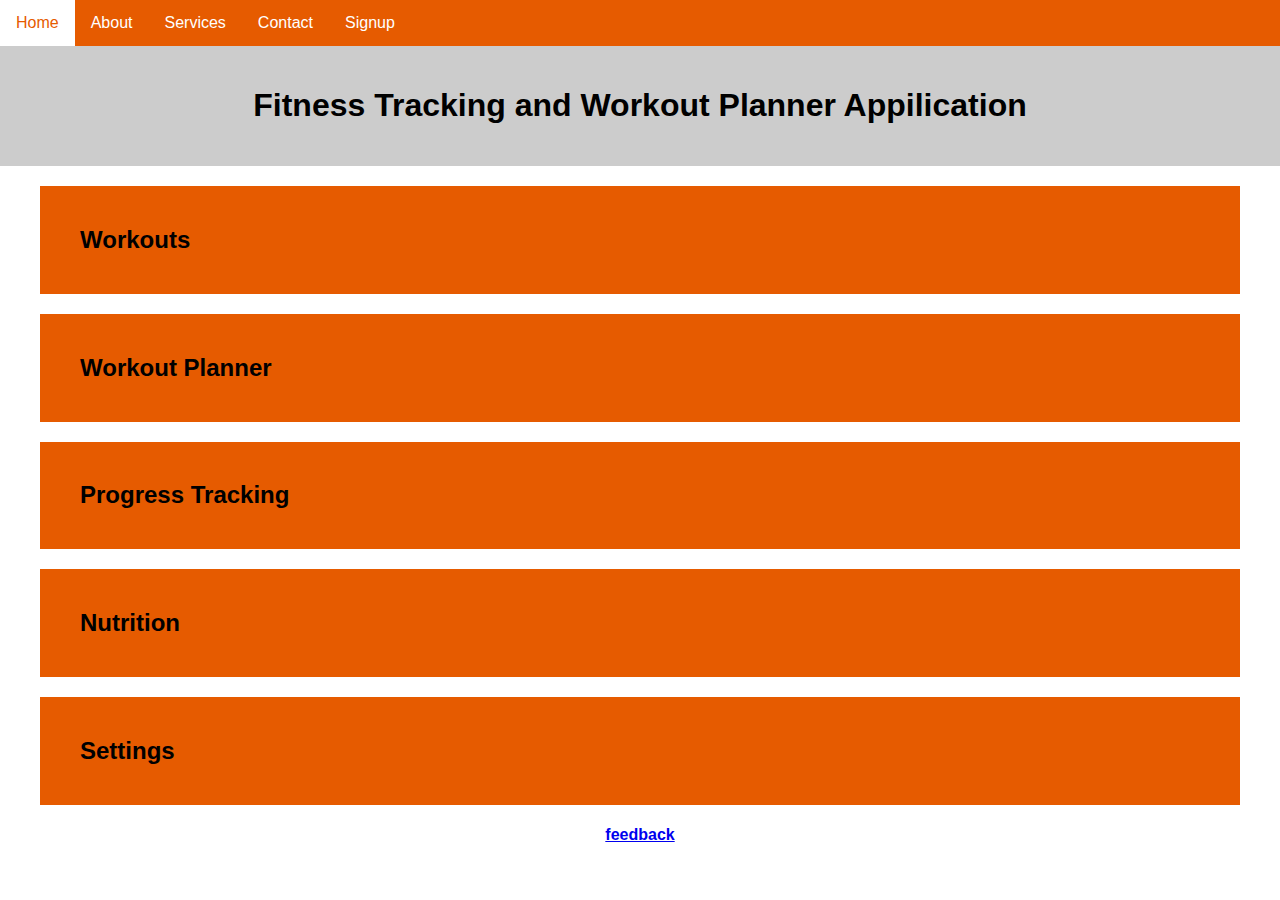
<file: index.html>
<!DOCTYPE html>
<html lang="en">
<head>
    <meta charset="UTF-8">
    <meta name="viewport" content="width=device-width, initial-scale=1.0">
    <title>Fitness Tracking and Workout Planner Appilication</title>
    <link rel="stylesheet" type="text/css" href="style.css">
</head>
<body>
    <nav class="navbar">
        <div class="menu-icon" onclick="toggleMenu( )">&#9776;</div>
        <ul class="nav-list" id="navList">
            <li><a href="index.html">Home</a></li>
            <li><a href="about.html">About</a></li>
            <li><a href="services.html">Services</a></li>
            <li><a href="contact.html">Contact</a></li>
            <li><a href="signup.html">Signup</a></li>
        </ul>
    </nav>
    <script src="script.js"></script>
  <header>
    <h1>Fitness Tracking and Workout Planner Appilication</h1>
  </header>
  <section id="workouts">
    <h2><a href="project2.html">Workouts</a></h2>
  </section>

  <section id="planner">
    <h2><a href="project3.html">Workout Planner</a></h2>
  </section>

  <section id="progress">
    <h2><a href="project4.html">Progress Tracking</a></h2>
  </section>

  <section id="nutrition">
    <h2><a href="project5.html">Nutrition</a></h2>
  </section>

  <section id="settings">
    <h2><a href="project6.html">Settings</a></h2>
  </section>
  <h4><a href="feedback.html">feedback</a></h4>
</body>
</html>
</file>
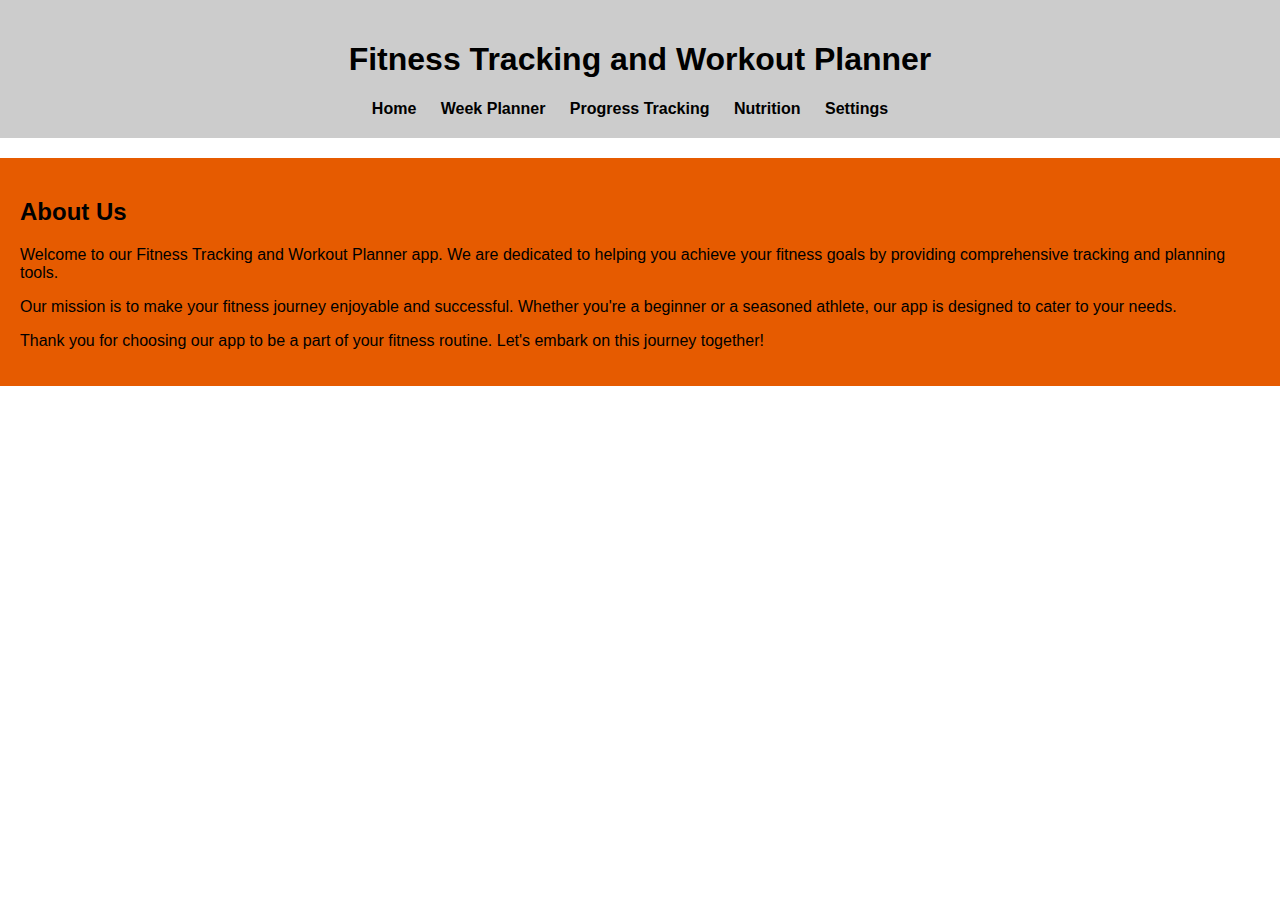
<file: about.html>
<!DOCTYPE html>
<html lang="en">
<head>
  <meta charset="UTF-8">
  <meta name="viewport" content="width=device-width, initial-scale=1.0">
  <title>Fitness App</title>
  <style>
    body {
  font-family: Arial, sans-serif;
  margin: 0;
}
header {
  background-color: #ccc;
  padding: 20px;
  text-align: center;
}
nav ul {
  list-style-type: none;
  margin: 0;
  padding: 0;
}
nav ul li {
  display: inline;
  margin-right: 20px;
}
nav a {
  text-decoration: none;
  color: black;
  font-weight: bold;
}
section {
  padding: 20px;
  margin: 20px 0;
  background-color:#e65b00;
}
  </style>
</head>
<body>
  <header>
    <h1>Fitness Tracking and Workout Planner</h1>
    <nav>
      <ul>
        <li><a href="index.html">Home</a></li>
        <li><a href="project3.html">Week Planner</a></li>
        <li><a href="project4.html">Progress Tracking</a></li>
        <li><a href="project5.html">Nutrition</a></li>
        <li><a href="project6.html">Settings</a></li>
      </ul>
    </nav>
  </header>

  <section id="about">
    <h2>About Us</h2>
    <p>Welcome to our Fitness Tracking and Workout Planner app. We are dedicated to helping you achieve your fitness goals by providing comprehensive tracking and planning tools.</p>
    <p>Our mission is to make your fitness journey enjoyable and successful. Whether you're a beginner or a seasoned athlete, our app is designed to cater to your needs.</p>
    <p>Thank you for choosing our app to be a part of your fitness routine. Let's embark on this journey together!</p>
  </section>
</body>
</html>
</file>
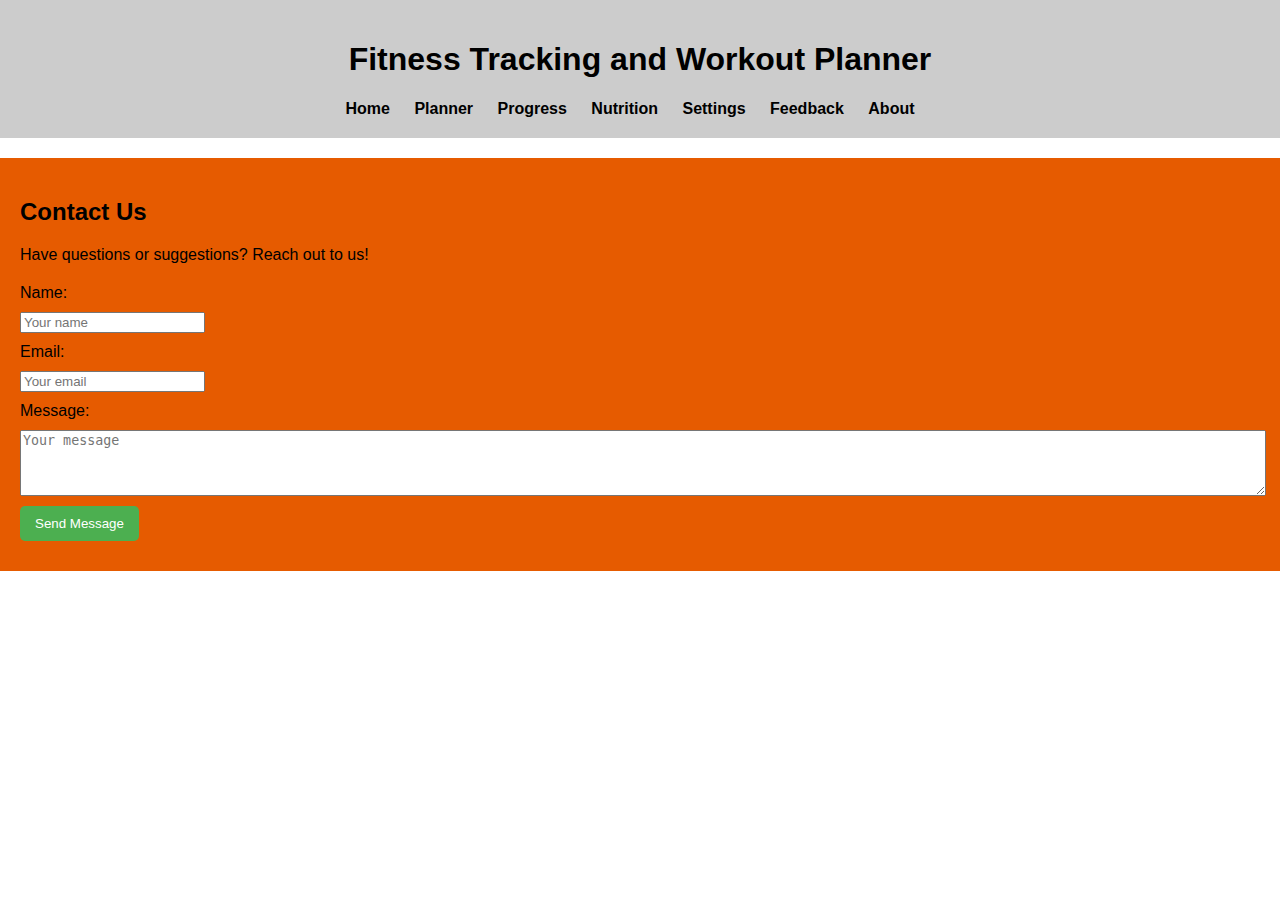
<file: contact.html>
<!DOCTYPE html>
<html lang="en">
<head>
  <meta charset="UTF-8">
  <meta name="viewport" content="width=device-width, initial-scale=1.0">
  <title>Fitness App</title>
  <style>
    body {
  font-family: Arial, sans-serif;
  margin: 0;
}
header {
  background-color: #ccc;
  padding: 20px;
  text-align: center;
}
nav ul {
  list-style-type: none;
  margin: 0;
  padding: 0;
}
nav ul li {
  display: inline;
  margin-right: 20px;
}
nav a {
  text-decoration: none;
  color:black;
  font-weight: bold;
}
nav .contact a {
  background-color: #4CAF50;
  color: #fff;
  padding: 10px 15px;
  border-radius: 5px;
}
nav .contact a:hover {
  background-color: #45a049;
}
section {
  padding: 20px;
  margin: 20px 0;
  background-color: #e65b00;
}
form {
  margin-top: 20px;
}
form label,
form input,
form textarea,
form button {
  display: block;
  margin-bottom: 10px;
}
textarea {
  width: 100%;
}
button {
  background-color: #4CAF50;
  color: #fff;
  padding: 10px 15px;
  border: none;
  border-radius: 5px;
  cursor: pointer;
}
button:hover {
  background-color: red;
}
  </style>
</head>
<body>
  <header>
    <h1>Fitness Tracking and Workout Planner</h1>
    <nav>
      <ul>
        <li><a href="index.html">Home</a></li>
        <li><a href="project3.html">Planner</a></li>
        <li><a href="project4.html">Progress</a></li>
        <li><a href="project5.html">Nutrition</a></li>
        <li><a href="project6.html">Settings</a></li>
        <li><a href="feedback.html">Feedback</a></li>
        <li><a href="about.html">About</a></li>
      </ul>
    </nav>
  </header>
  <section id="contact">
    <h2>Contact Us</h2>
    <p>Have questions or suggestions? Reach out to us!</p>
    <form>
      <label for="name">Name:</label>
      <input type="text" id="name" name="name" placeholder="Your name" required>
      <label for="email">Email:</label>
      <input type="email" id="email" name="email" placeholder="Your email" required>
      <label for="message">Message:</label>
      <textarea id="message" name="message" placeholder="Your message" rows="4" required></textarea>
      <button type="submit">Send Message</button>
    </form>
  </section>
</body>
</html>
</file>
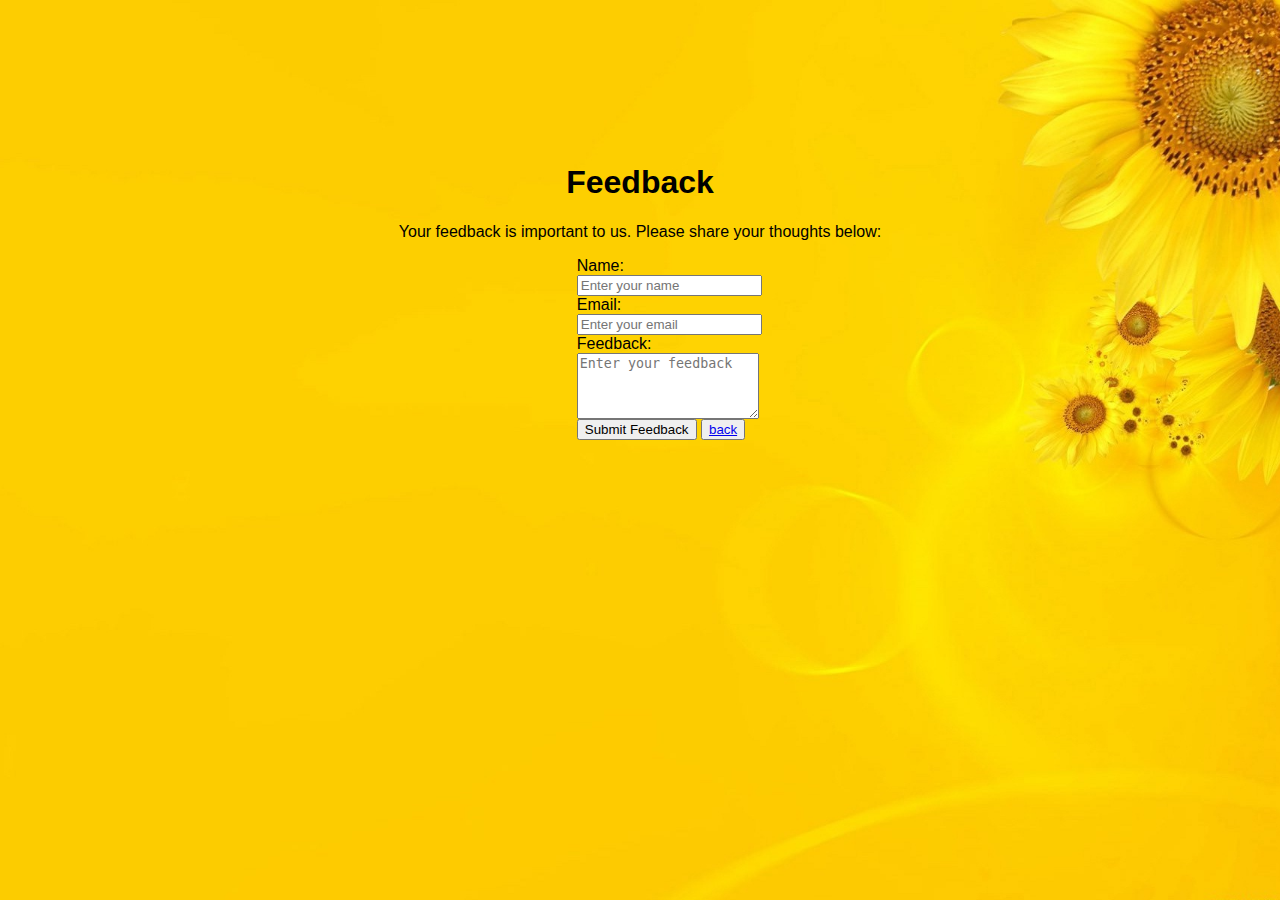
<file: feedback.html>
<!DOCTYPE html>
<html lang="en">
<head>
  <meta charset="UTF-8">
  <meta name="viewport" content="width=device-width, initial-scale=1.0">
  <title>Feedback</title>
</head>
<style>
    body {
        font-family: Arial, sans-serif;
        background-image:url(feedback.jpg);
        background-repeat: no-repeat;
        background-size: cover;
        background-position: center;
        background-attachment: fixed;
    }
    
    #message,.button,input,label{
        display: flex;
        flex-direction: column;
        margin-left: 45%;
    }
    .b1{
        margin-left: 45%;
    }
    h1,p{
        text-align: center;
    }
    #feedback{
        margin-top: 13%;
    }
    
      
      
</style>
<body>
    

  <section id="feedback">
    <h1>Feedback</h1>

    <div class="feedback-form">
      <p>Your feedback is important to us. Please share your thoughts below:</p>
      <form id="feedbackForm">
        <label for="name">Name:</label>
        <input type="text" id="name" name="name" placeholder="Enter your name">
        <label for="email">Email:</label>
        <input type="email" id="email" name="email" placeholder="Enter your email">
        <label for="message">Feedback:</label>
        <textarea id="message" name="message" placeholder="Enter your feedback" rows="4"></textarea>
        <button class="b1" type="submit">Submit Feedback</button>
        <button class="b2"><a href="index.html">back</a></button>
      </form>
    </div>
</section>
<script>
    document.getElementById('feedbackForm').addEventListener('submit', function (event) {
      event.preventDefault();
  
      const name = document.getElementById('name').value;
      const email = document.getElementById('email').value;
      const message = document.getElementById('message').value;

      alert(`Thank you, ${name}! Your feedback has been submitted:\nEmail: ${email}\nFeedback: ${message}`);
      
      this.reset();
    });
  </script>

</body>
</html>
</file>
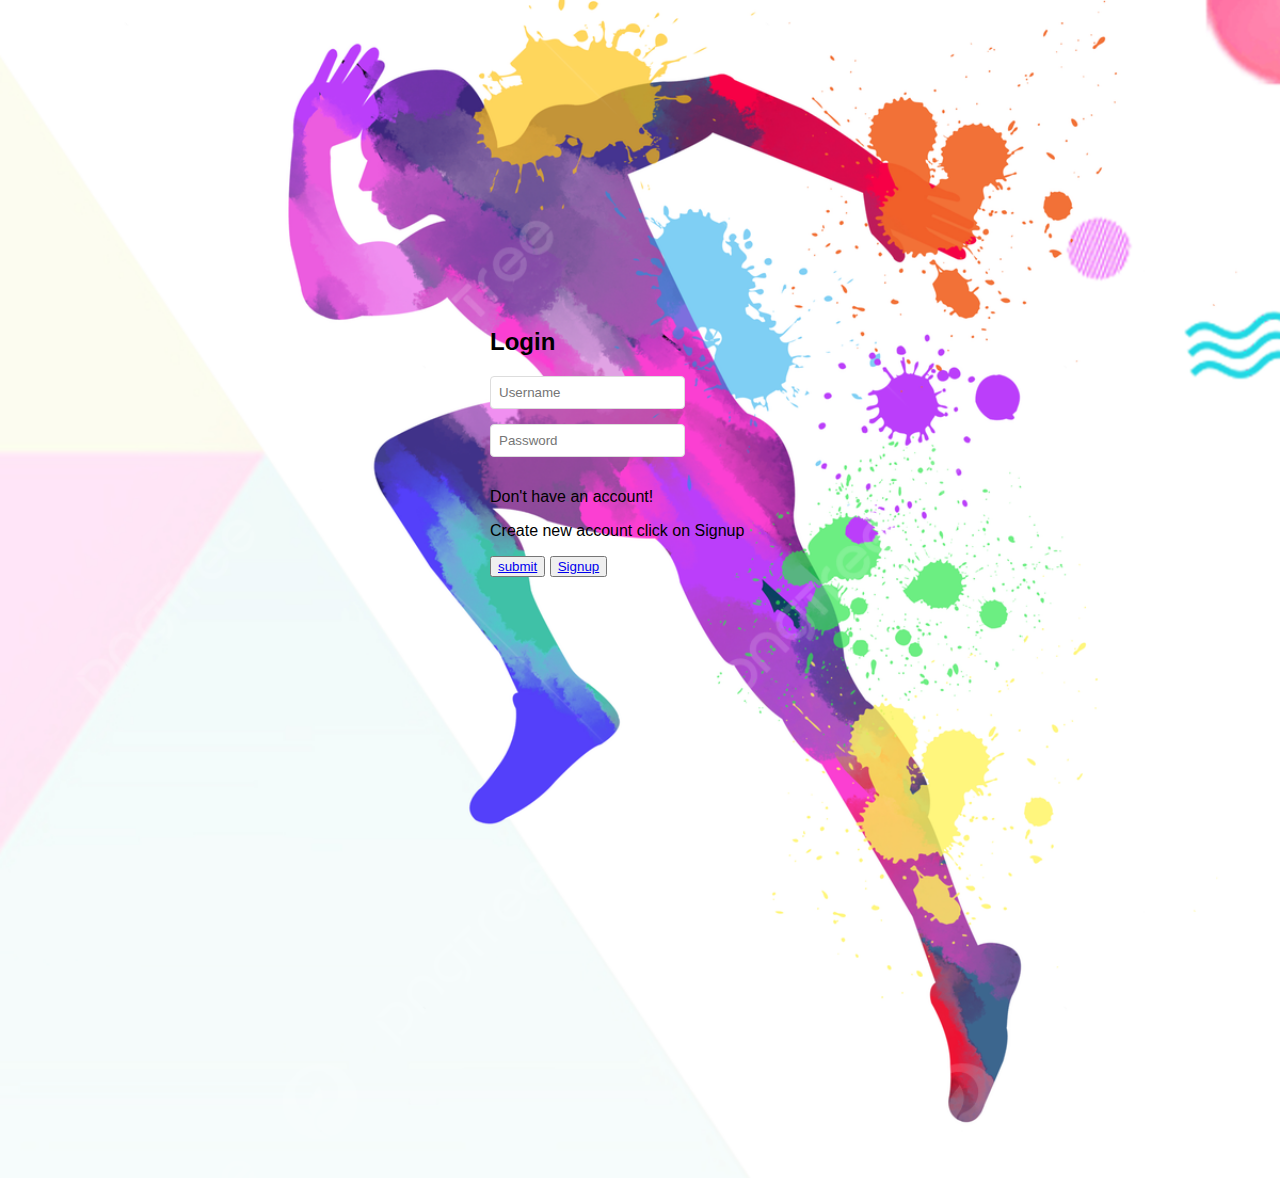
<file: project0.html>
<!DOCTYPE html>
<html>
<head><meta charset="UTF-8">
    <meta name="viewport" content="width=device-width, initial-scale=1.0">
    <title>Document</title>
<style>
body{
    font-family:Arial,sans-serif;
    background-image:url(project\ img\ wh.jpg);
    background-repeat: no-repeat;
    background-size: cover;
    background-position: center;
    height:100vh;
    display:flex;
    flex-direction: column;
    position: relative;
    top: 30vh;
    bottom:30vh;
    overflow-y: hidden;
}
.login-container{
    width: 300px;
    margin:  auto;
    padding: 20px;
    border-radius: 5px;
    margin-top: 30px; 
}
.login-container h2{
    color:black;
    margin-top: 0;
}
.login-container input[type="text"],.login-container input[type="password"]{
    width: calc(100%-20px);
    padding: 8px;
    margin-bottom: 15px;
    border: 1px solid #ddd;
    border-radius: 4px;
}
.login-container button{color:#ddd}
.login-container button:hover{ background: #555;}
</style>
</head>
<body>
    <div class ="login-container">
        <h2>Login</h2>
        <form>
            <input type="text" placeholder="Username" name="username"><br>
            <input type="password" placeholder="Password" name="password"><br>
            <p>Don't have an account!</p>
            <p>Create new account click on Signup</p>
            <button><a href="index.html">submit</a></button>
            <button><a href="signup.html">Signup</a></button>
        </form>
    </div>  
</body>
</html>
</file>
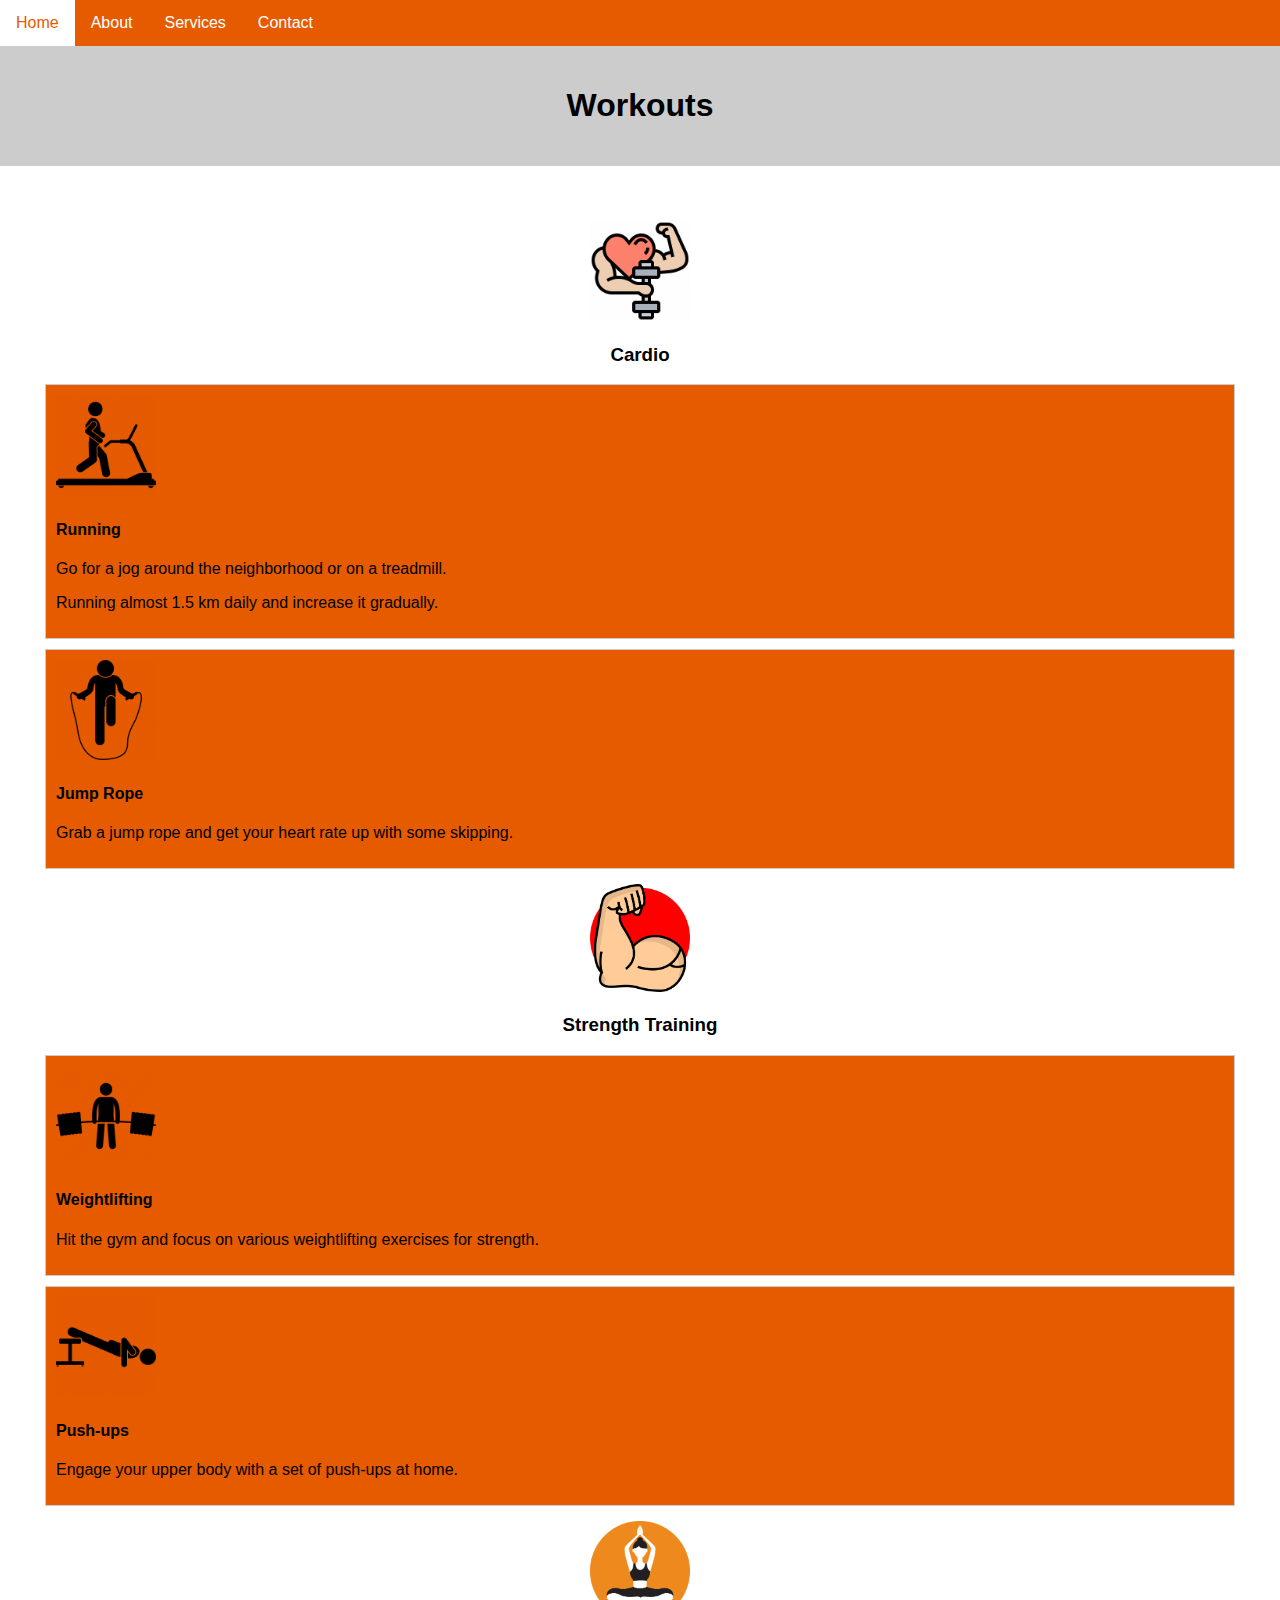
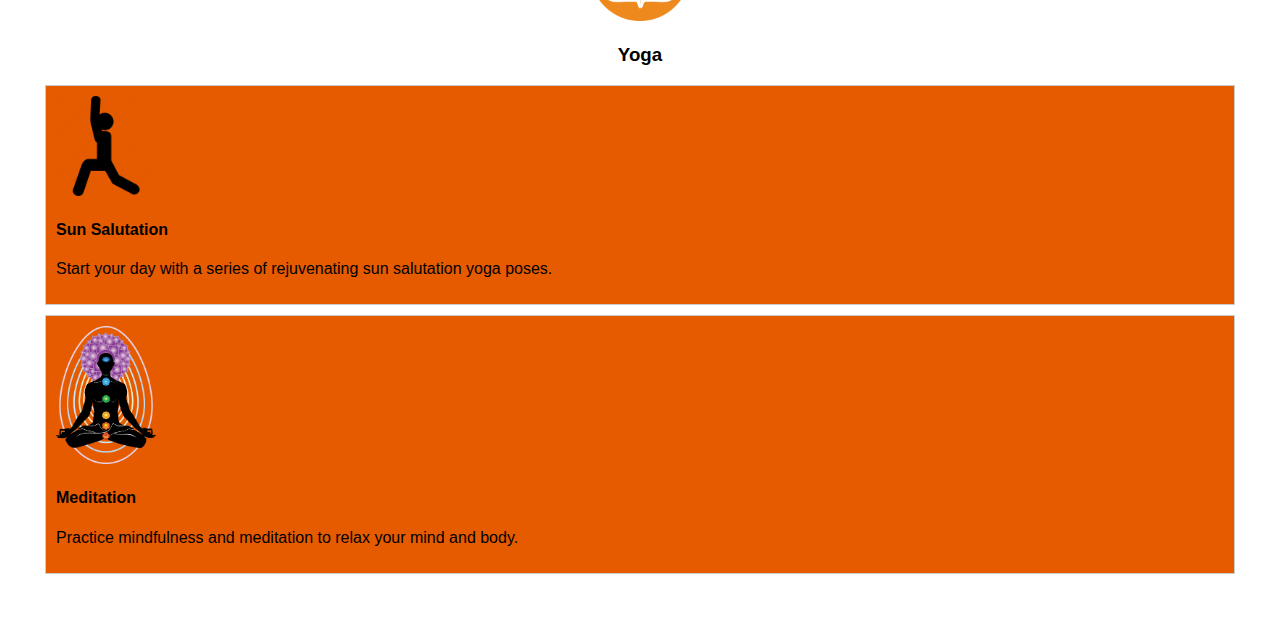
<file: project2.html>
<!DOCTYPE html>
<html lang="en">
<head>
  <meta charset="UTF-8">
  <meta name="viewport" content="width=device-width, initial-scale=1.0">
  <title>Workout Section</title>
  <link rel="stylesheet" href="style2.css">
</head>
<body>
    <nav class="navbar">
        <div class="menu-icon" onclick="toggleMenu( )">&#9776;</div>
        <ul class="nav-list" id="navList">
            <li><a href="index.html">Home</a></li>
            <li><a href="about.html">About</a></li>
            <li><a href="services.html">Services</a></li>
            <li><a href="contact.html">Contact</a></li>
        </ul>
    </nav>
    <script src="script.js"></script>
  <header>
    <h1>Workouts</h1>
  </header>
  <section id="workouts">
    <div class="workout-category">
      <img src="cardio icon2.png" alt="Cardio Icon">
      <h3>Cardio</h3>
      <div class="workout-card">
        <img src="cardio running2.png" alt="Running Exercise">
        <h4>Running</h4>
        <p>Go for a jog around the neighborhood or on a treadmill.</p>
        <p>Running almost 1.5 km daily and increase it gradually. </p>
      </div>
      <div class="workout-card">
        <img src="jump rope.png" alt="Jump Rope Exercise">
        <h4>Jump Rope</h4>
        <p>Grab a jump rope and get your heart rate up with some skipping.</p>
      </div>
    </div>
    <div class="workout-category">
      <img src="strenght icon.png" alt="Strength Icon">
      <h3>Strength Training</h3>
      <div class="workout-card">
        <img src="weigth lifting.png" alt="Weightlifting Exercise">
        <h4>Weightlifting</h4>
        <p>Hit the gym and focus on various weightlifting exercises for strength.</p>
      </div>
      <div class="workout-card">
        <img src="pushup.png" alt="Push-ups Exercise">
        <h4>Push-ups</h4>
        <p>Engage your upper body with a set of push-ups at home.</p>
      </div>
    </div>
    <div class="workout-category">
      <img src="yoga.png" alt="Yoga Icon">
      <h3>Yoga</h3>
      <div class="workout-card">
        <img src="sun salution2.png" alt="Yoga Poses">
        <h4>Sun Salutation</h4>
        <p>Start your day with a series of rejuvenating sun salutation yoga poses.</p>
      </div>
      <div class="workout-card">
        <img src="meditation.png" alt="Meditation">
        <h4>Meditation</h4>
        <p>Practice mindfulness and meditation to relax your mind and body.</p>
      </div>
    </div>
  </section>
</body></html>
</file>
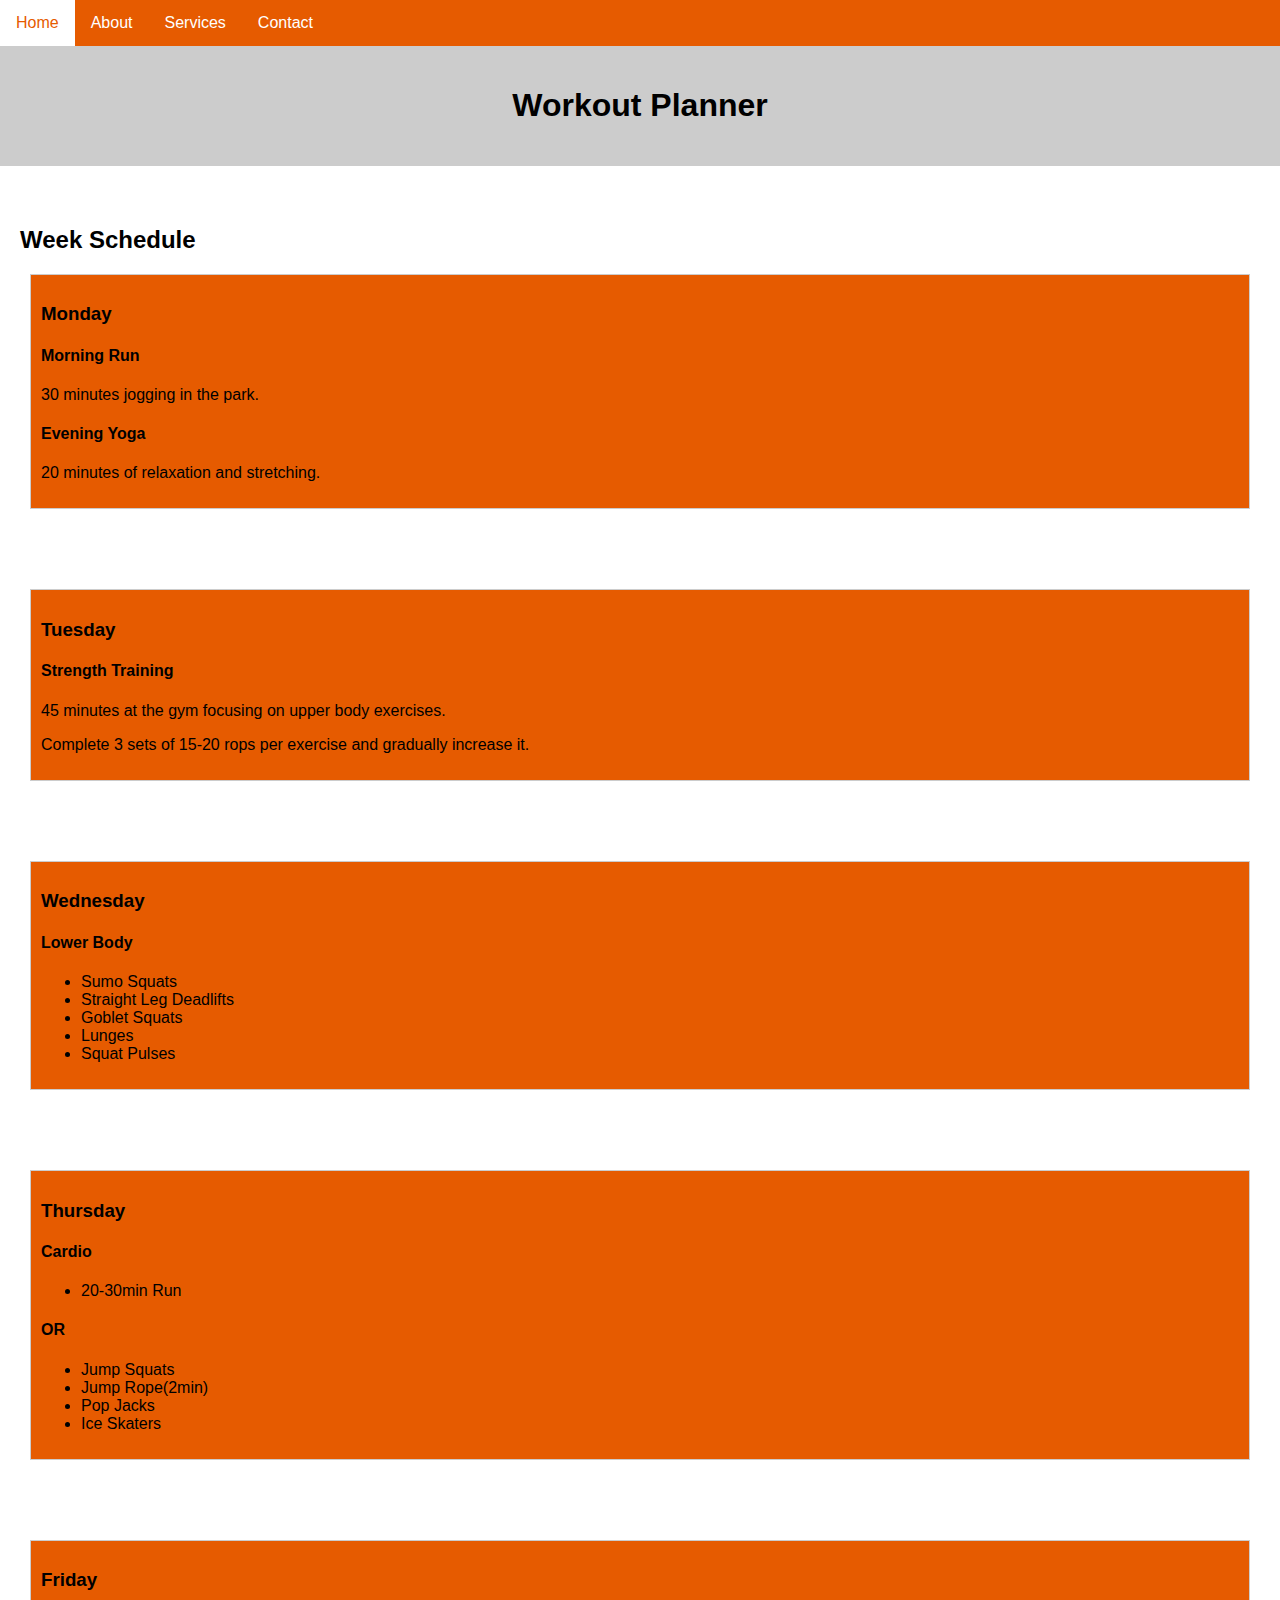
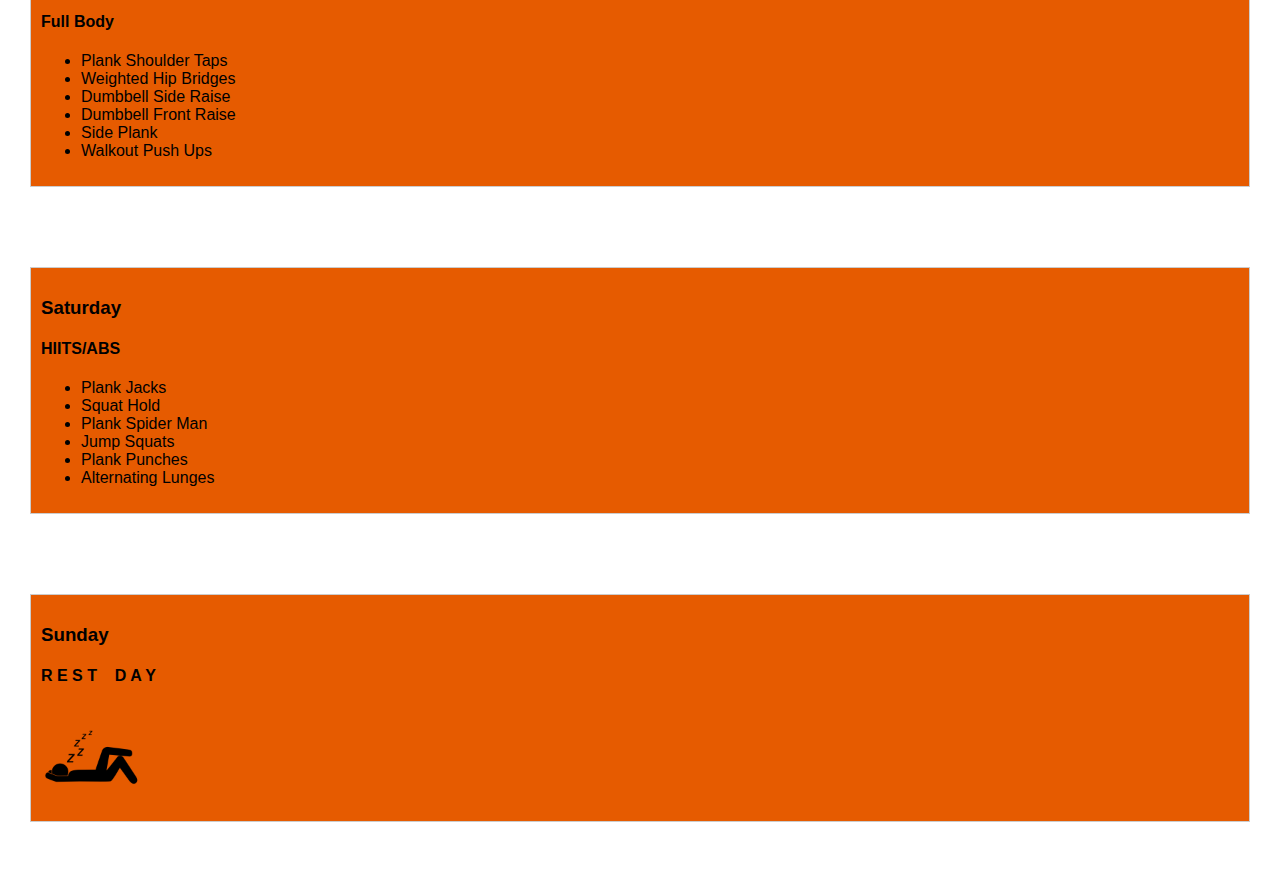
<file: project3.html>
<!DOCTYPE html>
<html lang="en">
<head>
  <meta charset="UTF-8">
  <meta name="viewport" content="width=device-width, initial-scale=1.0">
  <title>Workout Planner</title>
  <link rel="stylesheet" href="style3.css">
</head>
<body>
    <nav class="navbar">
        <div class="menu-icon" onclick="toggleMenu( )">&#9776;</div>
        <ul class="nav-list" id="navList">
            <li><a href="index.html">Home</a></li>
            <li><a href="about.html">About</a></li>
            <li><a href="services.html">Services</a></li>
            <li><a href="contact.html">Contact</a></li>
        </ul>
    </nav>
    <script src="script.js"></script>
  <header>
    <h1>Workout Planner</h1>
  </header>
  <section id="planner">
    <h2>Week Schedule</h2>
      <div class="day">
        <h3>Monday</h3>
        <div class="workout-plan">
          <h4>Morning Run</h4>
          <p>30 minutes jogging in the park.</p>
        </div>
        <div class="workout-plan">
          <h4>Evening Yoga</h4>
          <p>20 minutes of relaxation and stretching.</p>
        </div>
      </div>
  </section>
  <section id="planner">

      <div class="day">
        <h3>Tuesday</h3>
        <div class="workout-plan">
          <h4>Strength Training</h4>
          <p>45 minutes at the gym focusing on upper body exercises.</p>
          <p>Complete 3 sets of 15-20 rops per exercise and gradually increase it.</p>
        </div>
      </div>
  </section>
  <section id="planner">

       <div class="day">
        <h3>Wednesday</h3>
        <div class="workout-plan">
          <h4>Lower Body</h4>
          <ul>
            <li>Sumo Squats</li>
            <li>Straight Leg Deadlifts</li>
            <li>Goblet Squats</li>
            <li>Lunges</li>
            <li>Squat Pulses</li>
          </ul>
        </div>
       </div>
  </section>
  <section id="planner">
       <div class="day">
        <h3>Thursday</h3>
        <div class="workout-plan">
          <h4>Cardio</h4>
          <ul><li>20-30min Run</li></ul>
          <h4>OR</h4>
          <ul>
            <li>Jump Squats</li>
            <li>Jump Rope(2min)</li>
            <li>Pop Jacks</li>
            <li>Ice Skaters</li>
          </ul>
        </div>
       </div>
  </section>
  <section id="planner">
       <div class="day">
        <h3>Friday</h3>
        <div class="workout-plan">
          <h4>Full Body</h4>
          <ul>
            <li>Plank Shoulder Taps</li>
            <li>Weighted Hip Bridges</li>
            <li>Dumbbell Side Raise</li>
            <li>Dumbbell Front Raise</li>
            <li>Side Plank</li>
            <li>Walkout Push Ups</li>
          </ul>
        </div>
       </div>
  </section>
  <section id="planner">
       <div class="day">
        <h3>Saturday</h3>
        <div class="workout-plan">
          <h4>HIITS/ABS</h4>
          <ul>
            <li>Plank Jacks</li>
            <li>Squat Hold</li>
            <li>Plank Spider Man</li>
            <li>Jump Squats</li>
            <li>Plank Punches</li>
            <li>Alternating Lunges</li>
          </ul>
        </div>
       </div>
  </section>
  <section id="planner">
       <div class="day">
        <h3>Sunday</h3>
        <div class="workout-plan">
          <h4>R E S T &nbsp;&nbsp D A Y</h4>
          <img src="rest icon.png">
        </div>
       </div>
   </section>
</body>
</html>
</file>
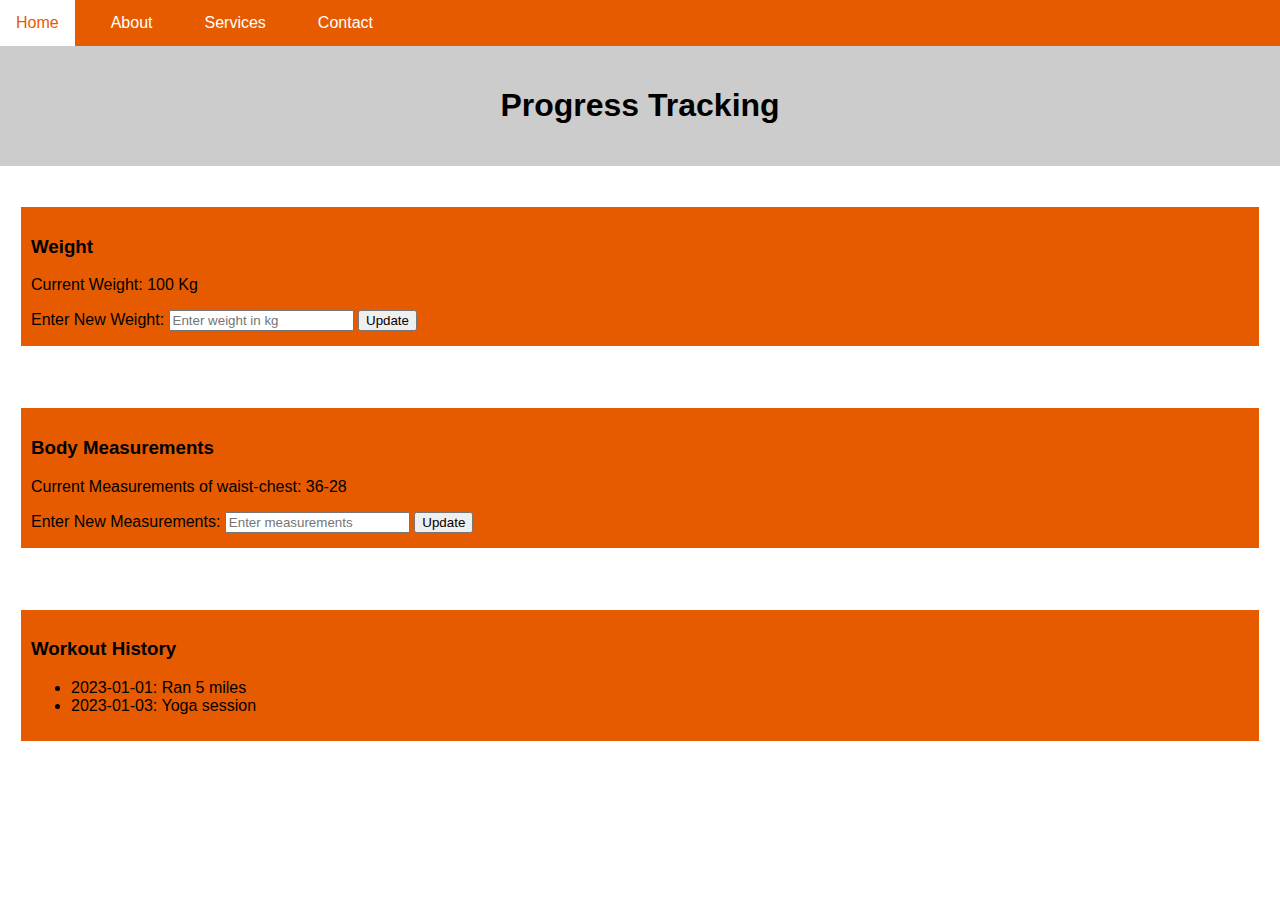
<file: project4.html>
<!DOCTYPE html>
<html lang="en">
<head>
    <meta charset="UTF-8">
    <meta name="viewport" content="width=device-width, initial-scale=1.0">
    <title>Document</title>
    <link rel="stylesheet" href="style4.css">
</head>
<body>
    <nav class="navbar">
        <div class="menu-icon" onclick="toggleMenu( )">&#9776;</div>
        <ul class="nav-list" id="navList">
            <li><a href="index.html">Home</a></li>
            <li><a href="about.html">About</a></li>
            <li><a href="services.html">Services</a></li>
            <li><a href="contact.html">Contact</a></li>
        </ul>
    </nav>
    <script src="script.js"></script>
  <header>
    <h1>Progress Tracking</h1>
  </header>

  <section id="progress">

    <div class="progress-section">
      <div class="weight">
        <h3>Weight</h3>
        <p>Current Weight: <span>100 Kg</span></p>
        <form>
          <label for="newWeight">Enter New Weight:</label>
          <input type="number" id="newWeight" name="newWeight" placeholder="Enter weight in kg">
          <button type="submit">Update</button>
        </form>
      </div>
    </section>
    <section id="progress">

      <div class="measurements">
        <h3>Body Measurements</h3>
        <p>Current Measurements of waist-chest: <span>36-28</span></p>
        <form>
          <label for="newMeasurements">Enter New Measurements:</label>
          <input type="text" id="newMeasurements" name="newMeasurements" placeholder="Enter measurements">
          <button type="submit">Update</button>
        </form>
      </div>
    </section>
    <section id="progress">

      <div class="workout-history">
        <h3>Workout History</h3>
        <ul>
          <li>2023-01-01: Ran 5 miles</li>
          <li>2023-01-03: Yoga session</li>
        </ul>
      </div>
    </div>
  </section>
</body>
</html>
</file>
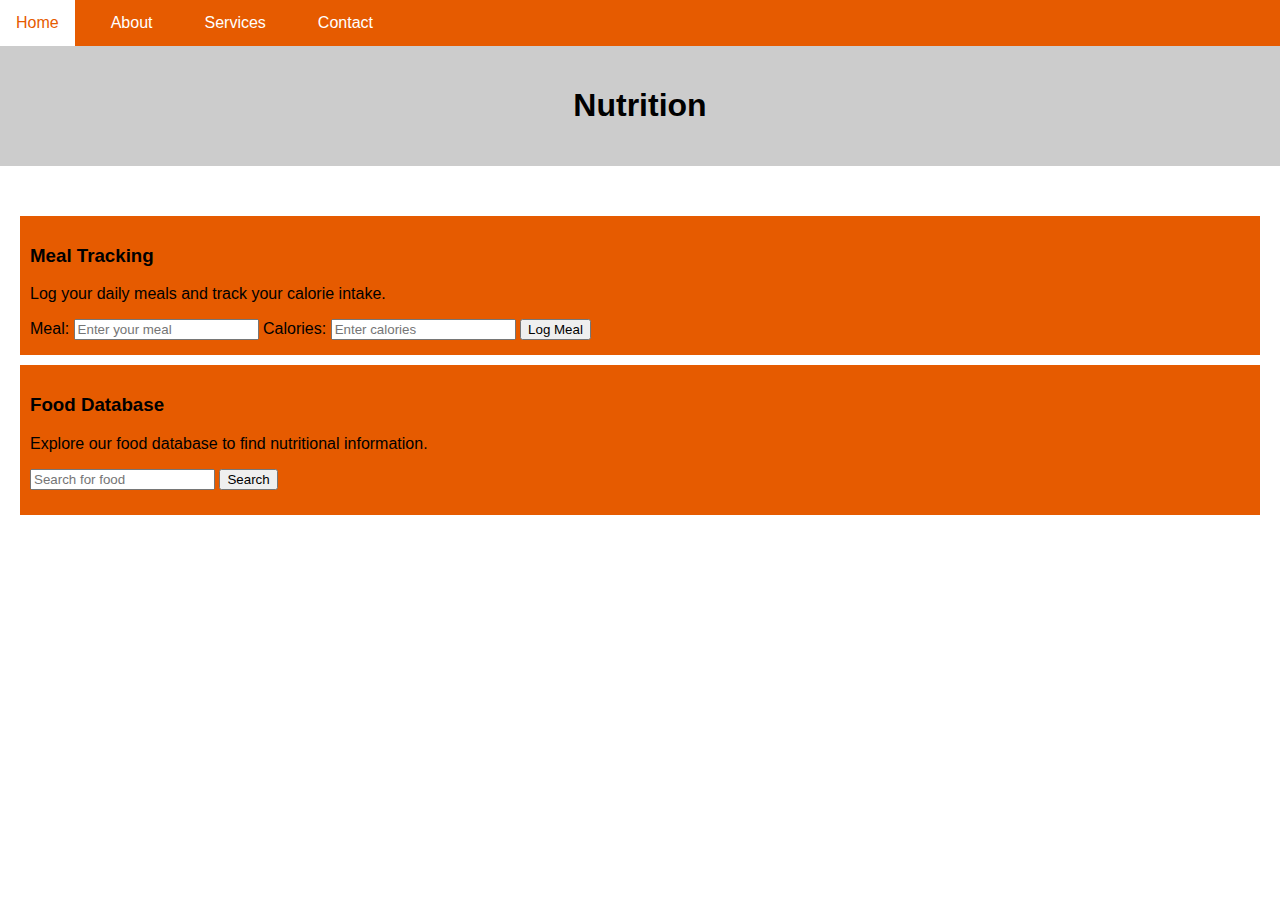
<file: project5.html>
<!DOCTYPE html>
<html lang="en">
<head>
  <meta charset="UTF-8">
  <meta name="viewport" content="width=device-width, initial-scale=1.0">
  <title>Nutrition</title>
  <link rel="stylesheet" href="style5.css">
</head>
<body>
    <nav class="navbar">
        <div class="menu-icon" onclick="toggleMenu( )">&#9776;</div>
        <ul class="nav-list" id="navList">
            <li><a href="index.html">Home</a></li>
            <li><a href="about.html">About</a></li>
            <li><a href="services.html">Services</a></li>
            <li><a href="contact.html">Contact</a></li>
        </ul>
    </nav>
    <script src="script.js"></script>
  <header>
    <h1>Nutrition</h1>
  </header>

  <section id="nutrition">
    <div class="meal-tracking">
      <h3>Meal Tracking</h3>
      <p>Log your daily meals and track your calorie intake.</p>
      <form id="mealForm">
        <label for="meal">Meal:</label>
        <input type="text" id="meal" name="meal" placeholder="Enter your meal" required>
        <label for="calories">Calories:</label>
        <input type="number" id="calories" name="calories" placeholder="Enter calories" required>
        <button type="submit">Log Meal</button>
      </form>
    </div>

    <div class="food-database">
      <h3>Food Database</h3>
      <p>Explore our food database to find nutritional information.</p>
      <form id="foodSearchForm">
        <input type="text" id="foodSearch" name="foodSearch" placeholder="Search for food">
        <button type="submit">Search</button>
      </form>
      <div class="food-results">
      </div>
    </div>
</section>

  <script>
    document.getElementById('mealForm').addEventListener('submit', function (event) {
      event.preventDefault();
      alert('Meal logged successfully!');
    });

    document.getElementById('foodSearchForm').addEventListener('submit', function (event) {
      event.preventDefault();
      const searchData = [
        { name: 'Apple', calories: 95, protein: 0.5, carbs: 25, fat: 0.3 },
        { name: 'Chicken Breast', calories: 165, protein: 31, carbs: 0, fat: 3.6 },
      ];

      const searchResults = document.querySelector('.food-results');
      searchResults.innerHTML = '';

      const searchTerm = document.getElementById('foodSearch').value.toLowerCase();

      const filteredResults = searchData.filter(item =>
        item.name.toLowerCase().includes(searchTerm)
      );

      if (filteredResults.length > 0) {
        filteredResults.forEach(result => {
          const resultItem = document.createElement('div');
          resultItem.classList.add('result-item');
          resultItem.innerHTML = `<strong>${result.name}</strong> - 
            Calories: ${result.calories}, Protein: ${result.protein}g, 
            Carbs: ${result.carbs}g, Fat: ${result.fat}g`;

          searchResults.appendChild(resultItem);
        });
      } else {
        searchResults.innerHTML = '<p>No results found.</p>';
      }
    });
  </script>

</body>
</html>
</file>
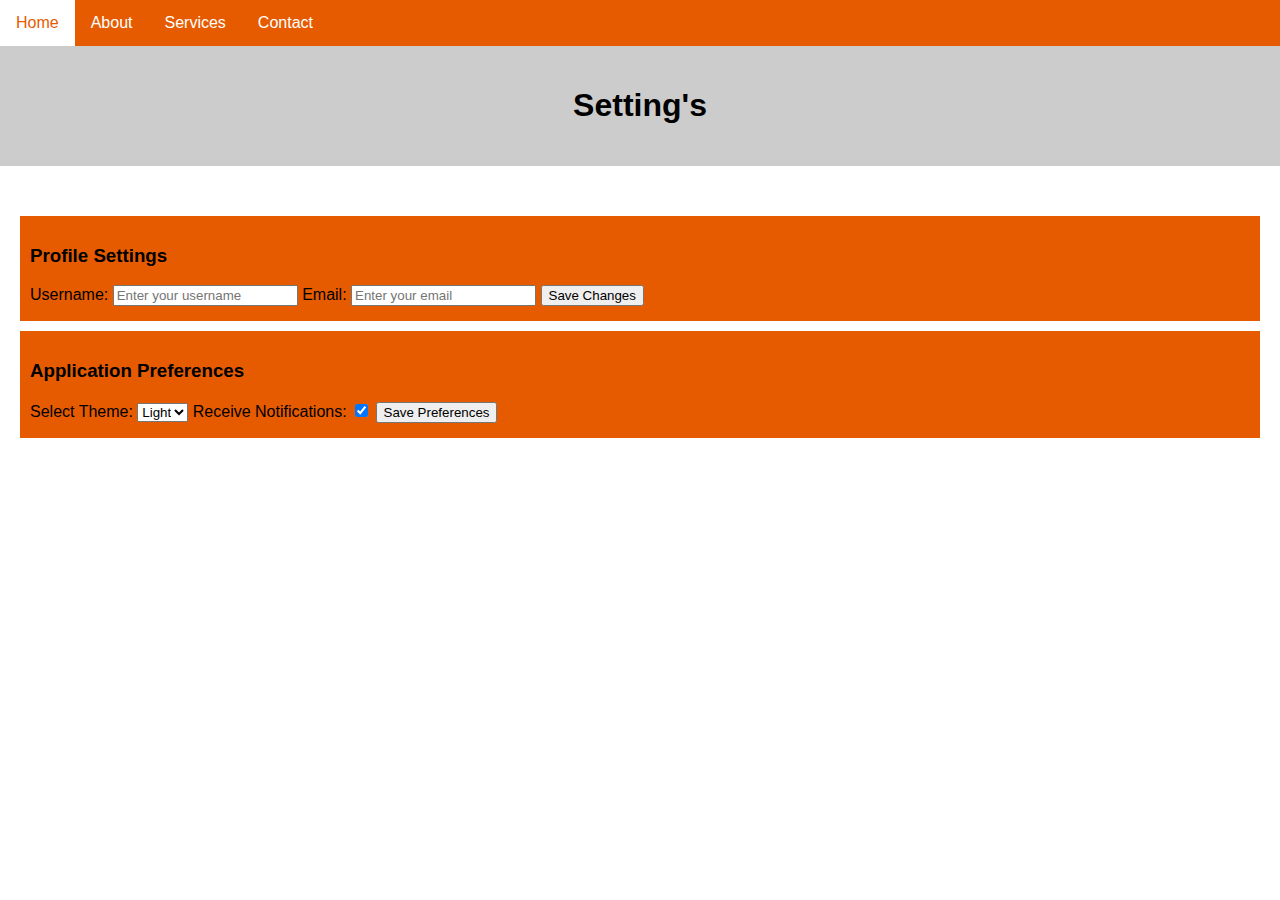
<file: project6.html>
<!DOCTYPE html>
<html lang="en">
<head>
  <meta charset="UTF-8">
  <meta name="viewport" content="width=device-width, initial-scale=1.0">
  <title>Settings</title>
  <link rel="stylesheet" href="style6.css">
</head>
<body>
    <nav class="navbar">
        <div class="menu-icon" onclick="toggleMenu( )">&#9776;</div>
        <ul class="nav-list" id="navList">
            <li><a href="index.html">Home</a></li>
            <li><a href="about.html">About</a></li>
            <li><a href="services.html">Services</a></li>
            <li><a href="contact.html">Contact</a></li>
        </ul>
    </nav>
    <script src="script.js"></script>
    
  <header>
    <h1>Setting's</h1>
  </header>

  <section id="settings">

    <div class="profile-settings">
      <h3>Profile Settings</h3>
      <form id="profileForm">
        <label for="username">Username:</label>
        <input type="text" id="username" name="username" placeholder="Enter your username" required>
        <label for="email">Email:</label>
        <input type="email" id="email" name="email" placeholder="Enter your email" required>
        <button type="submit">Save Changes</button>
      </form>
    </div>

    <div class="app-preferences">
      <h3>Application Preferences</h3>
      <form id="preferencesForm">
        <label for="theme">Select Theme:</label>
        <select id="theme" name="theme">
          <option value="light">Light</option>
          <option value="dark">Dark</option>
        </select>
        <label for="notifications">Receive Notifications:</label>
        <input type="checkbox" id="notifications" name="notifications" checked>
        <button type="submit">Save Preferences</button>
      </form>
    </div>
  </section>

</body>
</html>
</file>
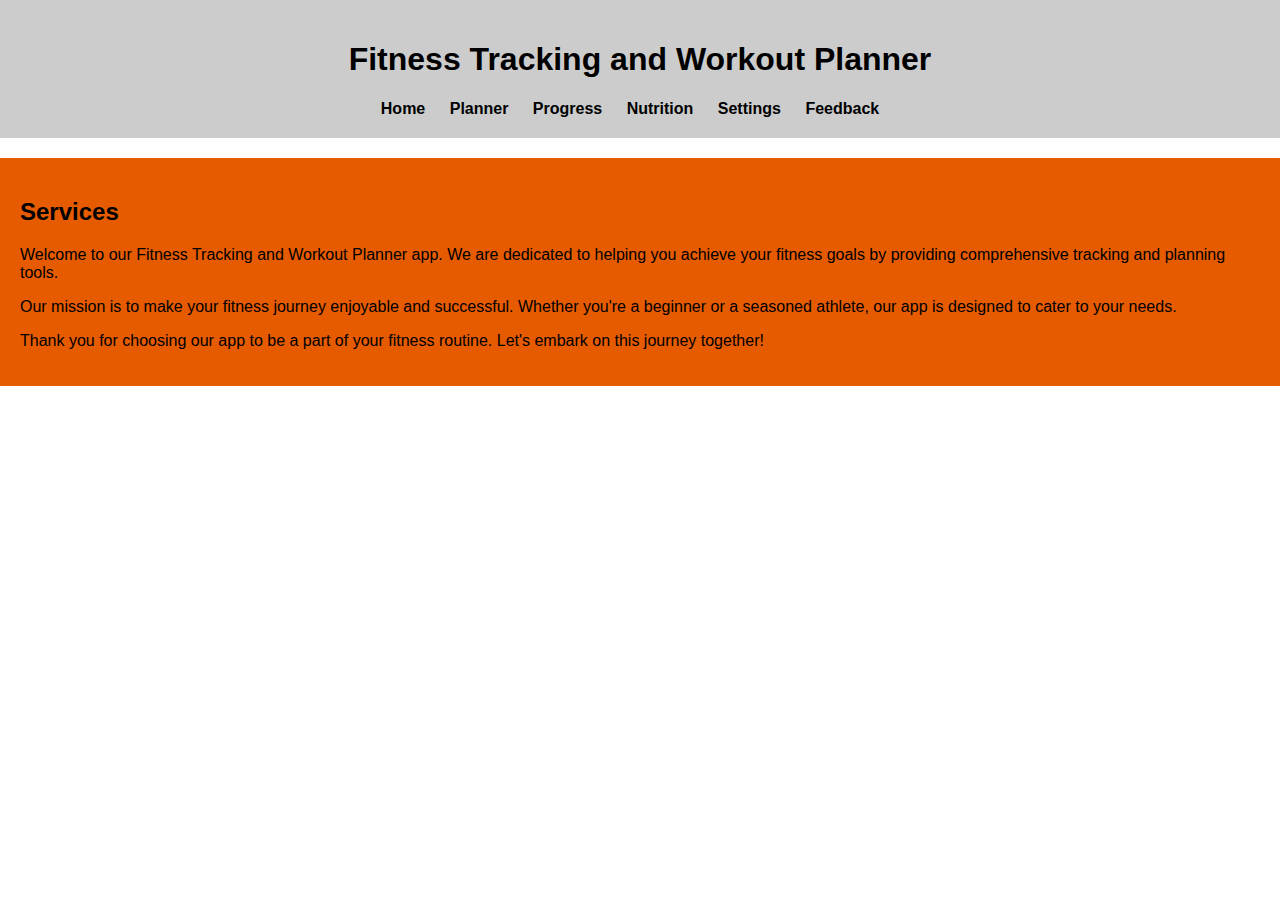
<file: services.html>
<!DOCTYPE html>
<html lang="en">
<head>
  <meta charset="UTF-8">
  <meta name="viewport" content="width=device-width, initial-scale=1.0">
  <title>Fitness App</title>
</head>
<style>
    body {
  font-family: Arial, sans-serif;
  margin: 0;
}

header {
  background-color: #ccc;
  padding: 20px;
  text-align: center;
}

nav ul {
  list-style-type: none;
  margin: 0;
  padding: 0;
}

nav ul li {
  display: inline;
  margin-right: 20px;
}

nav a {
  text-decoration: none;
  color: black;
  font-weight: bold;
}

section {
  padding: 20px;
  margin: 20px 0;
  background-color: #e65b00;
}
</style>
<body>
  <header>
    <h1>Fitness Tracking and Workout Planner</h1>
    <nav id="navbar">
      <ul>
        <li><a href="index.html">Home</a></li>
        <li><a href="project3.html">Planner</a></li>
        <li><a href="project4.html">Progress</a></li>
        <li><a href="project5.html">Nutrition</a></li>
        <li><a href="project6.html">Settings</a></li>
        <li><a href="feedback.html">Feedback</a></li>
      </ul>
    </nav>
  </header>

  <section id="about">
    <h2>Services</h2>
    <p>Welcome to our Fitness Tracking and Workout Planner app. We are dedicated to helping you achieve your fitness goals by providing comprehensive tracking and planning tools.</p>
    <p>Our mission is to make your fitness journey enjoyable and successful. Whether you're a beginner or a seasoned athlete, our app is designed to cater to your needs.</p>
    <p>Thank you for choosing our app to be a part of your fitness routine. Let's embark on this journey together!</p>
  </section>
</body>
</html>
</file>
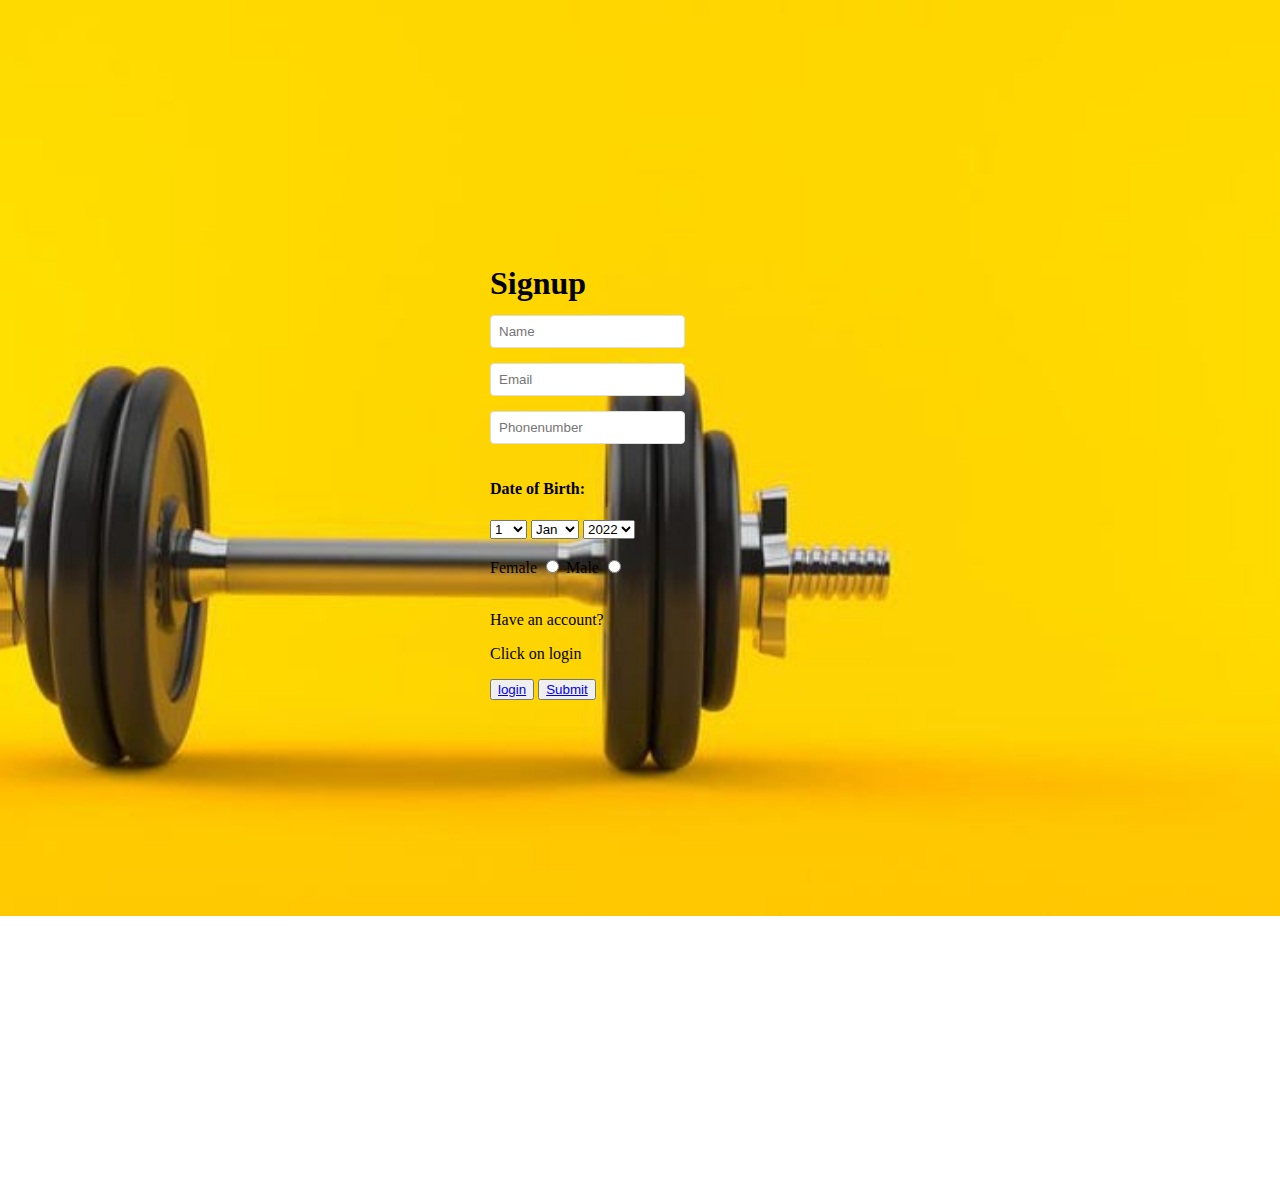
<file: signup.html>
<!DOCTYPE html>
<html lang="en">
<head>
    <meta charset="UTF-8">
    <meta name="viewport" content="width=device-width, initial-scale=1.0">
    <title>Document</title>
    <style>
        #img{
            background-image: url(project\ img\ ye.jpg);
            background-repeat: no-repeat;
            background-size: cover;
            background-position: center;
            height:100vh;
            display:flex;
            flex-direction: column;
            position: relative;
            top: 30vh;
            bottom:30vh;
            overflow-y: hidden;
        }
    
        .Signup{
            width: 300px;
            margin: auto;
            padding:20px;
            border-radius: 5px;
            margin-top:0;
            padding-top: 0;
            
        }
        .Signup h1{
            color:black;
            margin:auto;
            position:relative;
            bottom:3%;

    
        }
        .Signup input[type="text"],.Signup input[type="email"],.Signup input[type="Phonenumber"]{
            width: calc(100%-20px);
            padding: 8px;
            margin-bottom: 15px;
            border: 1px solid #ddd;
            border-radius: 4px;
        }

    </style>
</head>
<body id="img">
    <div class="Signup">
        <h1>Signup</h1>
    <form>
        <input type="text"  name="Name" placeholder="Name" class="name">
        <input type="email" name="email" placeholder="Email" class="email">
        <input type="Phonenumber" name="Phonenumber" placeholder="Phonenumber" class="number">
        <h4>Date of Birth:</h4>
        <select>
            <option>1</option>
            <option>2</option>
            <option>3</option>
            <option>4</option>
            <option>5</option>
            <option>6</option>
            <option>7</option>
            <option>8</option>
            <option>9</option>
            <option>10</option>
            <option>11</option>    
        </select>
        <select>
            <option>Jan</option>
            <option>Feb</option>
            <option>Mar</option>
            <option>Apr</option>
            <option>May</option>
            <option>Jun</option>
            <option>Aug</option>
            <option>Sep</option>
            <option>Oct</option>
            <option>Nov</option>
            <option>Dec</option>    
        </select>
        <select>
            <option>2022</option>
            <option>2021</option>
            <option>2019</option>
            <option>2018</option>
            <option>2017</option>
            <option>2016</option>
            <option>2015</option>
            <option>2014</option>
            <option>2013</option>
            <option>2012</option>
            <option>2011</option>    
        </select><br><br>
        <label for="female">Female</label>
        <input type="radio" name="gender" value="female"/>
        <label for="male">Male</label>
        <input type="radio" name="gender" value="Male"><br><br>
        <p>Have an account?</p>
        <p>Click on login</p>
        <button><a href="project0.html">login</a></button>
        <button><a href="index.html">Submit</a></button>
        

    </form>
    </div>
</body>
</html>
</file>
<file: style.css>
body {
    font-family: 'Poppins', sans-serif;
    margin: 0;
    padding: 0;
}
.navbar{
    background-color: #e65b00;
    overflow: hidden;
}
.navbar .menu-icon{
    font-size: 24px;
    color: #fff;
    cursor: pointer alias;
    display:none;
    padding:10px;
}
.nav-list{
    list-style-type:none;
    margin: 0;
    padding: 0;
    overflow:hidden;
}
.nav-list li{
    float:left;
}
.nav-list li a {
    display: block;
    color: #fff;
    text-align: center;
    padding: 14px 16px;
    text-decoration: none;
    transition: all .2s ease-in-out;
}
.nav-list li a:hover{
    color: #e65b00;
    background-color: #fff;
}
@media (max-width: 768px) {
    .navbar .menu-icon {
        display: block;
    }
    .nav-list{
        display: none;
        width:100px;
        text-align: center;
    }
    .nav-list.show{
        display: block;                
    }
}
  
  header {
    background-color:#ccc;
    padding: 20px;
    text-align: center;
  }
  section {
    padding: 20px 40px;
    margin: 20px 40px;
    background-color:#e65b00;
  }
  #workouts h2 a{
    display: block;
    color:black;
    text-decoration: none;
    transition: all .2s ease-in-out;
  }
  #workouts h2 a:hover{
    color:white;
    padding: 10px 20px;
    margin: 10px 20px;
  }
  #planner h2 a{
    display: block;
    color:black;
    text-decoration: none;
    transition: all .2s ease-in-out;
  }
  #planner h2 a:hover{
    color:white;
    padding: 10px 20px;
    margin: 10px 20px;
  }
  #progress h2 a{
    display: block;
    color:black;
    text-decoration: none;
    transition: all .2s ease-in-out;
  }
  #progress h2 a:hover{
    color:white;
    padding: 10px 20px;
    margin: 10px 20px;
  }
  #nutrition h2 a{
    display: block;
    color:black;
    text-decoration: none;
    transition: all .2s ease-in-out;
  }
  #nutrition h2 a:hover{
    color:white;
    padding: 10px 20px;
    margin: 10px 20px;
  }
  #settings h2 a{
    display: block;
    color:black;
    text-decoration: none;
    transition: all .2s ease-in-out;
  }
  #settings h2 a:hover{
    color:white;
    padding: 10px 20px;
    margin: 10px 20px;
  }
  h4{
    text-align:center;
  }
</file>
<file: style2.css>
body {
    font-family: Arial, sans-serif;
    margin: 0;
}
body {
    font-family: 'Poppins', sans-serif;
    margin: 0;
    padding: 0;
}
.navbar{
    background-color: #e65b00;
    overflow: hidden;
}
.navbar .menu-icon{
    font-size: 24px;
    color: #fff;
    cursor: pointer alias;
    display:none;
    padding:10px;
}
.nav-list{
    list-style-type:none;
    margin: 0;
    padding: 0;
    overflow:hidden;
}
.nav-list li{
    float:left;
}
.nav-list li a {
    display: block;
    color: #fff;
    text-align: center;
    padding: 14px 16px;
    text-decoration: none;
    transition: all .2s ease-in-out;
}
.nav-list li a:hover{
    color: #e65b00;
    background-color: #fff;
}
@media (max-width: 768px) {
    .navbar .menu-icon {
        display: block;
    }
    .nav-list{
        display: none;
        width:100px;
        text-align: center;
    }
    .nav-list.show{
        display: block;                
    }
}
  header {
    background-color:#ccc;
    padding: 20px;
    text-align: center;
  }
  
  section {
    padding: 20px;
    margin: 20px 0;
    background-color: white;
  }
  
  .workout-category {
    text-align: center;
    margin: 15px;
  }
  
  .workout-category img {
    width: 100px;
  }
  
  .workout-card {
    border: 1px solid #ccc;
    padding: 10px;
    margin: 10px;
    text-align: left;
    background-color: #e65b00;
  }
  
  .workout-card img {
    max-width: 100%;
    height: auto;
  }
</file>
<file: style3.css>
body {
    font-family: Arial, sans-serif;
    margin: 0;
  }
  
  header {
    background-color:#ccc;
    padding: 20px;
    text-align: center;
  }
  
  section {
    padding: 20px;
    margin: 20px 0;
    background-color:white;
  }
  
  .day {
    flex: 1;
    border: 1px solid #ccc;
    padding: 10px;
    margin: 10px;
    background-color: #e65b00;
  }
  .workout-plan {
    margin-top: 10px;
  }
.navbar{
    background-color: #e65b00;
    overflow: hidden;
}
.navbar .menu-icon{
    font-size: 24px;
    color: #fff;
    cursor: pointer alias;
    display:none;
    padding:10px;
}
.nav-list{
    list-style-type:none;
    margin: 0;
    padding: 0;
    overflow:hidden;
}
.nav-list li{
    float:left;
}
.nav-list li a {
    display: block;
    color: #fff;
    text-align: center;
    padding: 14px 16px;
    text-decoration: none;
    transition: all .2s ease-in-out;
}
.nav-list li a:hover{
    color: #e65b00;
    background-color: #fff;
}
@media (max-width: 768px) {
    .navbar .menu-icon {
        display: block;
    }
    .nav-list{
        display: none;
        width:100px;
        text-align: center;
    }
    .nav-list.show{
        display: block;                
    }
}
.workout-plan img {
  max-width: 100%;
  height:100px;
}
</file>
<file: style4.css>
body {
    font-family: 'Poppins', sans-serif;
    margin: 0;
    padding: 0;
}
.navbar{
    background-color: #e65b00;
    overflow: hidden;
}
.navbar .menu-icon{
    font-size: 24px;
    color: #fff;
    cursor: pointer alias;
    display:none;
    padding:10px;
}
.nav-list{
    list-style-type:none;
    margin: 0;
    padding: 0;
    overflow:hidden;
}
.nav-list li{
    float:left;
}
.nav-list li a {
    display: block;
    color: #fff;
    text-align: center;
    padding: 14px 16px;
    text-decoration: none;
    transition: all .2s ease-in-out;
}
.nav-list li a:hover{
    color: #e65b00;
    background-color: #fff;
}
@media (max-width: 768px) {
    .navbar .menu-icon {
        display: block;
    }
    .nav-list{
        display: none;
        width:100px;
        text-align: center;
    }
    .nav-list.show{
        display: block;                
    }
}
body {
    font-family: Arial, sans-serif;
    margin: 0;
  }
  
  header {
    background-color: #ccc;
    padding: 20px;
    text-align: center;
  }
  
  nav ul {
    list-style-type: none;
  }
  
  nav ul li {
    display: inline;
    margin-right: 20px;
  }
  
  section {
    padding: 20px;
    margin: 20px 0;
    background-color:white;
  }
  
  .progress-section {
    display: flex;
    justify-content: space-around;
  }
  
  .weight,
  .measurements,
  .workout-history {
    flex: 1;
    border: 1px;
    padding: 10px;
    margin: 1px;
    background-color: #e65b00;
  }
  
  form {
    margin-top: 10px;
  }
  
  form label,
  form input,
  form button {
    margin-bottom: 5px;
  }
</file>
<file: style5.css>
body {
    font-family: 'Poppins', sans-serif;
    margin: 0;
    padding: 0;
}
.navbar{
    background-color: #e65b00;
    overflow: hidden;
}
.navbar .menu-icon{
    font-size: 24px;
    color: #fff;
    cursor: pointer alias;
    display:none;
    padding:10px;
}
.nav-list{
    list-style-type:none;
    margin: 0;
    padding: 0;
    overflow:hidden;
}
.nav-list li{
    float:left;
}
.nav-list li a {
    display: block;
    color: #fff;
    text-align: center;
    padding: 14px 16px;
    text-decoration: none;
    transition: all .2s ease-in-out;
}
.nav-list li a:hover{
    color: #e65b00;
    background-color: #fff;
}
@media (max-width: 768px) {
    .navbar .menu-icon {
        display: block;
    }
    .nav-list{
        display: none;
        width:100px;
        text-align: center;
    }
    .nav-list.show{
        display: block;                
    }
}
body {
    font-family: Arial, sans-serif;
    margin: 0;
  }
  
  header {
    background-color: #ccc;
    padding: 20px;
    text-align: center;
  }
  
  nav ul {
    list-style-type: none;
  }
  
  nav ul li {
    display: inline;
    margin-right: 20px;
  }
  
  section {
    padding: 20px;
    margin: 20px 0;
    background-color:white;
  }
  
  .meal-tracking,
  .food-database {
    border: 1px;
    padding: 10px;
    margin: 10px 0;
    background-color: #e65b00;
  }
  
  form {
    margin-top: 10px;
  }
  
  form label,
  form input,
  form button {
    margin-bottom: 5px;
  }
  
  .food-results {
    margin-top: 10px;
  }
  
  .result-item {
    padding: 10px;
    margin-top: 10px;
  }
</file>
<file: style6.css>
body {
    font-family: Arial, sans-serif;
    margin: 0;
  }
  .navbar{
    background-color: #e65b00;
    overflow: hidden;
}
.navbar .menu-icon{
    font-size: 24px;
    color: #fff;
    cursor: pointer alias;
    display:none;
    padding:10px;
}
.nav-list{
    list-style-type:none;
    margin: 0;
    padding: 0;
    overflow:hidden;
}
.nav-list li{
    float:left;
}
.nav-list li a {
    display: block;
    color: #fff;
    text-align: center;
    padding: 14px 16px;
    text-decoration: none;
    transition: all .2s ease-in-out;
}
.nav-list li a:hover{
    color: #e65b00;
    background-color: #fff;
}
@media (max-width: 768px) {
    .navbar .menu-icon {
        display: block;
    }
    .nav-list{
        display: none;
        width:100px;
        text-align: center;
    }
    .nav-list.show{
        display: block;                
    }
} 
  header {
    background-color: #ccc;
    padding: 20px;
    text-align: center;
  }
  section {
    padding: 20px;
    margin: 20px 0;
    background-color:white;
  }
  
  .profile-settings,
  .app-preferences {
    border: 1px;
    padding: 10px;
    margin: 10px 0;
    background-color: #e65b00;
  }
    
  form {
    margin-top: 10px;
  }
  
  form label,
  form input,
  form select,
  form button {
    margin-bottom: 5px;
  }
  .navbar{
    background-color: #e65b00;
    overflow: hidden;
}
</file>
